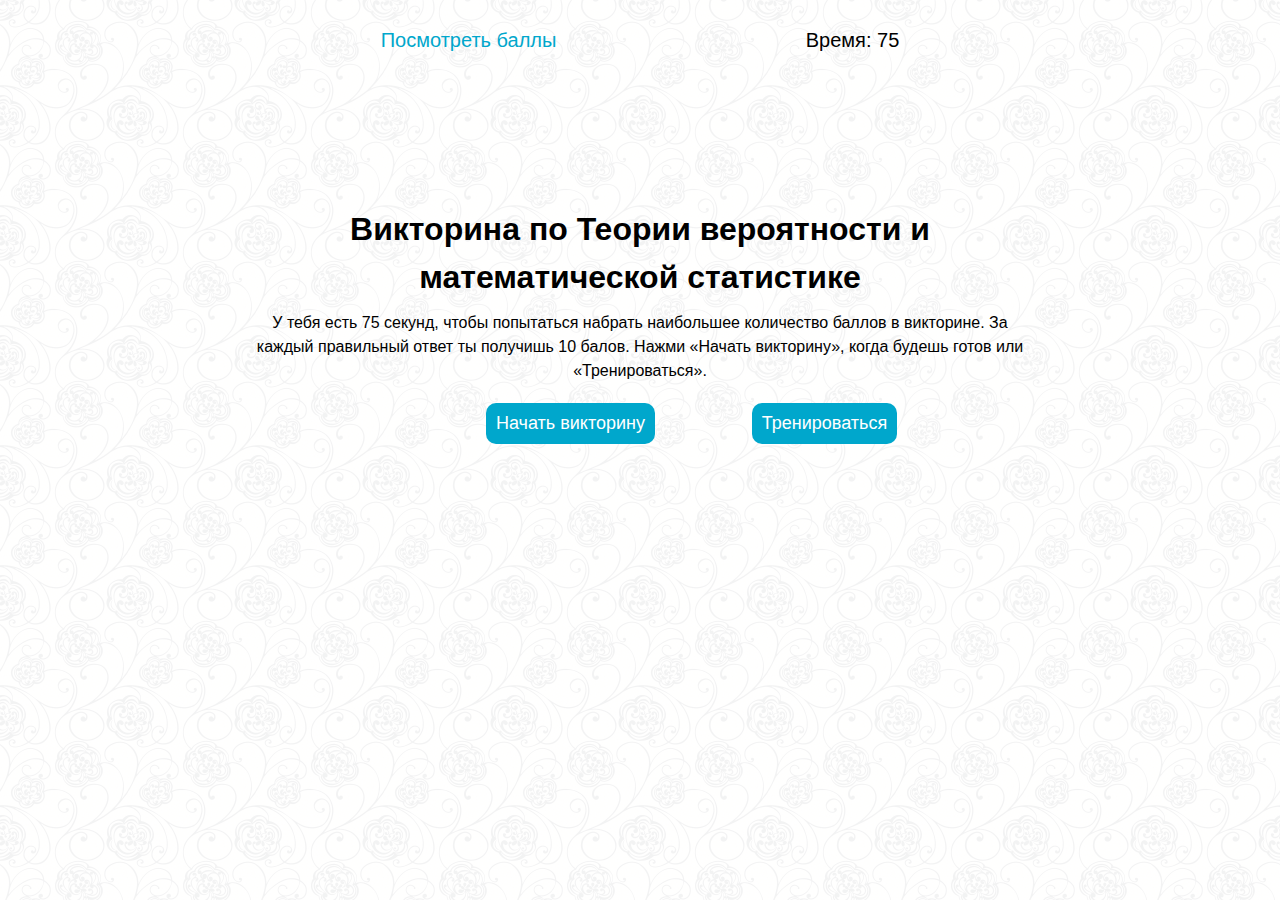
<file: index.html>
<!DOCTYPE html>
<html lang="en">

<head>
    <meta charset="UTF-8" />
    <meta name="viewport" content="width=device-width, initial-scale=1.0" />
    <meta http-equiv="X-UA-Compatible" content="ie=edge" />
    <title>Timed Coding Quiz</title>
    <link rel="stylesheet" href="./style/style.css" />
</head>

<body>
    <header>
        <div class="scores">
            <a id="highscores-link">Посмотреть баллы</a>
        </div>
        <div id="timer" class="timer">
            Время: 75
        </div>
    </header>

    <section id="start-container" class="start-quiz">
        <h1>Викторина по Теории вероятности и математической статистике</h1>
        <p>
            У тебя есть 75 секунд, чтобы попытаться набрать наибольшее количество баллов в викторине.

За каждый правильный ответ ты получишь 10 балов.

 Нажми «Начать викторину», когда будешь готов или «Тренироваться».
        </p>
        <div class="controls">
            <button id="start-btn" class="start-btn">Начать викторину</button>
            <a href="pageQuiz.html"><button>Тренироваться</button></a>
        </div>
    </section>

    <section id="question-container" class="hide">
        <h1 id="question">Question</h1>
        <div id="answer-buttons" class="btn-grid">
            <button class="btn">Answer 1</button>
            <button class="btn">Answer 2</button>
            <button class="btn">Answer 3</button>
            <button class="btn">Answer 4</button>
        </div>
        <h2 id="check-answer" class="correct-wrong hide"></h2>
        <div class="controls">
            <button id="next-btn" class="next-btn hide">Следующий</button>
        </div>
    </section>

    <section id="score-container" class="hide">
        <form id="submit-form">
            <h3 id="your-score"></h3>
            <div>
                <label id="initials-label">
                    Введите свое имя, чтобы сохранить счет:</label>
            </div>
            <div>
                <input type="text" id="initials-field" maxlength="3" placeholder="Введите свое имя" />
            </div>
            <div>
                <button id="submit-btn">Отправить</button>
            </div>
        </form>
    </section>

    <section id="highscores" class="highscores-container hide">
        <div id="high-scores">
            <h1 class="centered">Счет</h1>
            <div id="highscore" class="highscore highscore-list">
            </div>
            <div class="controls">
                <button id="restart-btn">Начать занаво</button>
                <button id="clear-btn">Очистить</button>
            </div>
        </div>
        
    </section>

    <script src="./code/questions.js"></script>
    <script src="./code/logic.js"></script>
</body>

</html>
</file>
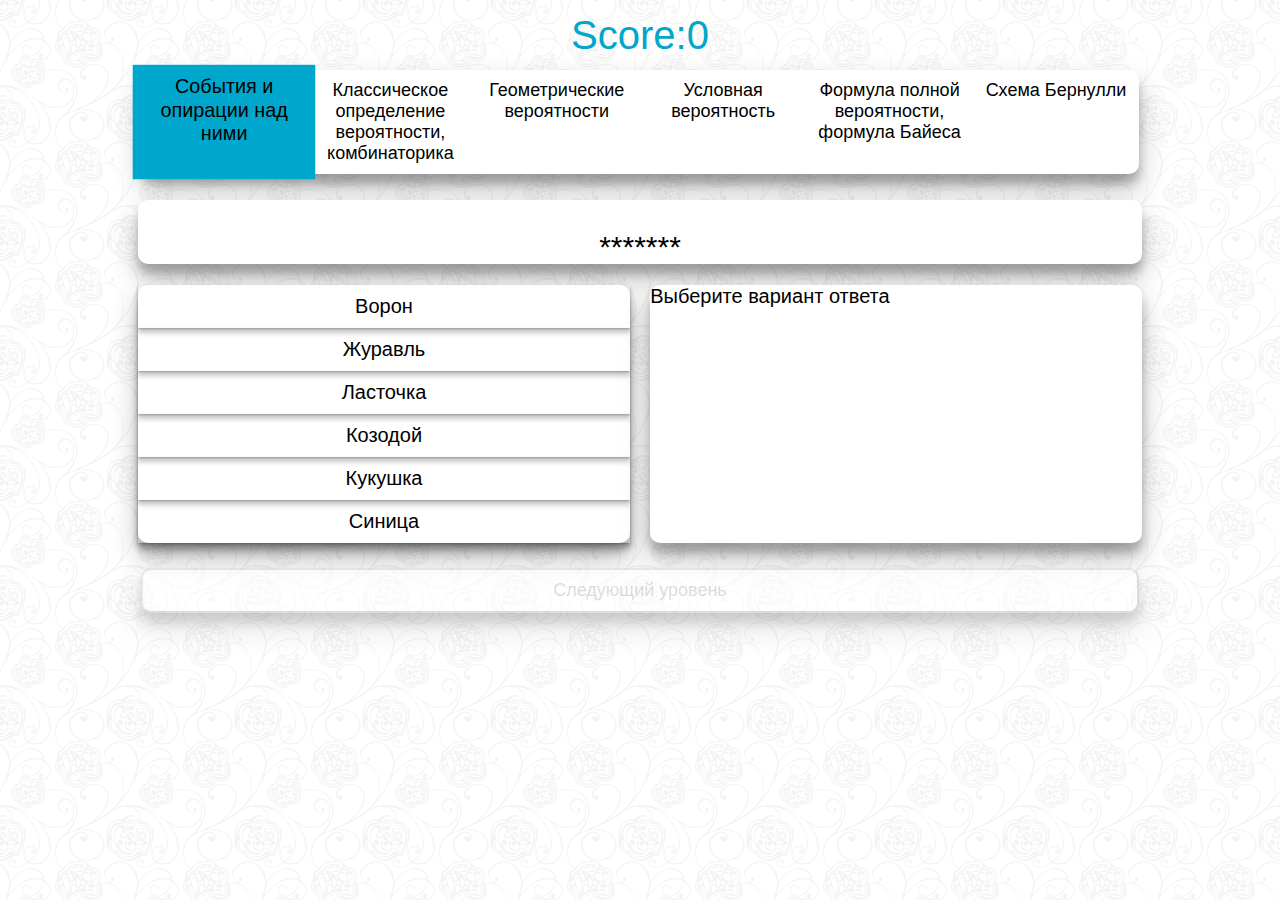
<file: pageQuiz.html>
<!DOCTYPE html>
<html lang="en">
<head>
    <meta charset="UTF-8">
    <meta http-equiv="X-UA-Compatible" content="IE=edge">
    <meta name="viewport" content="width=device-width, initial-scale=1.0">
    <link rel="stylesheet" href="style/pageQuiz.css">
    <title>Document</title>
</head>
<body>
    <header class="header"> 
        <div class="logo__box">
            <div class="score">Score: <span class="count">0</span></div>
        </div>
        <div class="header__box">
            <div class="header__page">События и опирации над ними</div>
            <div class="header__page">Классическое определение вероятности, комбинаторика</div>
            <div class="header__page">Геометрические вероятности</div>
            <div class="header__page">Условная вероятность</div>
            <div class="header__page">Формула полной вероятности, формула Байеса</div>
            <div class="header__page">Схема Бернулли</div>
        </div>
    </header>

    <main class="main">
        <div class="quastion">
            <div >
                <div class="nameBird"></div>
            </div>
        </div>
        <div class="answer__box">
            <div class="answers"></div>
            <div class="answer"></div>
        </div>
    </main>

    <main class="main_modal">
        <div >
           Ваш результат: <span class="quastion_result">0</span>
        </div>
        <div class="button"></div>
    </main>

    <footer class="footer">
        <button class="footer__button">Следующий уровень</button>
    </footer>
    <audio id="sound" src="pr.ogg"></audio>
    <audio id="sound2" src="nepr.mp3"></audio>
    <script src="code/bd.js"></script>
    <script src="code/pageQuiz.js"></script>
</body>
</html>
</file>
<file: style/pageQuiz.css>
/*  HEADER  */
* {
    margin: 0 auto;
}

:root {
    background: url(../fon/fon.png);
}

.logo__box,
.score {
    padding: 0.5%;
    color: #00a7cc;
    display: flex;
    font-family: 'Gill Sans', 'Gill Sans MT', Calibri, 'Trebuchet MS', sans-serif;
    font-size: 40px;
    font-weight: 300;
}

.logo {
    width: 48%;
    border-radius: 10px;
}

.header__box {
    background-color: white;
    box-shadow: 0 14px 28px rgba(0,0,0,0.25), 0 10px 10px rgba(0,0,0,0.22);
    display: flex;
    border-radius: 10px;
    width: 78%;
    margin-left: 11%;
    font-family: 'Gill Sans', 'Gill Sans MT', Calibri, 'Trebuchet MS', sans-serif;
    font-size: 18px;
    font-weight: 200;
}

.header__page {
    margin: 0px;
    width: 16.667%;
    padding: 10px;
    text-align: center;
}

/*  MAIN  */

.main {
    width: 80%;
    height: 40%;
    margin-top: 2%;
    display: block;
}

.quastion {
    background-color: white;
    width: 98%;
    border-radius: 10px;
    font-family: 'Gill Sans', 'Gill Sans MT', Calibri, 'Trebuchet MS', sans-serif;
    font-size: 18px;
    font-weight: 200;
    display: flex;
    box-shadow: 0 14px 28px rgba(0,0,0,0.25), 0 10px 10px rgba(0,0,0,0.22);
}

.answer__box,
.ans__box  {
    display: flex;
}

.answer,
.answers {
    width: 48%;
    background-color: white;
    margin-top: 2%;
    border-radius: 10px;
    font-family: 'Gill Sans', 'Gill Sans MT', Calibri, 'Trebuchet MS', sans-serif;
    font-size: 20px;
    font-weight: 400;
    box-shadow: 0 14px 28px rgba(0,0,0,0.25), 0 10px 10px rgba(0,0,0,0.22);
  
}


.option {
    text-align: center;
    padding: 10px;
    box-shadow: 0 1px 2px rgba(0,0,0,0.25), 0 5px 5px rgba(0,0,0,0.22);
}

.option.correct {
    color:#6b8e23;
}


.option.incorrect {
    color:rgb(220, 56, 56);
}

.nameBird {
    font-size: 30px;
    padding-top: 30px;
    text-align: center;
}

.headBird {
    border-radius: 10px;
    margin: 10px;
}

.active {
   background-color: #00a7cc;
   transform: scale(1.1, 1.1);
}

.inactive {
    background-color: white;
    transform: scale(1, 1);
    border-radius: 10px;
}

.nameSpecies {
    text-align: center;
    margin-top: 10%;
}

.imgBird {
    border-radius: 10px;
    margin: 10px;
}

.discription {
    margin: 5px;
    font-size: 17px;
}

.main_modal {
    width: 78%;
    height: 30%;
    font-size: 45px;
    background-color: white;
    text-align: center;
    display: none;
    margin-top: 2%;
}

.game_again {
    background-color: white;
    width: 15%;
    height: 5%;
}

.game_again:hover {
    background-color: white;
    width: 17%;
    height: 7%;
}

.birdAudio {
    width: 150px;
    height: 20px;
    margin-top: 4%;
}

/*  FOOTER  */

.footer__button {
    font-family: 'Gill Sans', 'Gill Sans MT', Calibri, 'Trebuchet MS', sans-serif;
    font-size: 18px;
    font-weight: 200;
    background-color: white;
    width: 78%;
    text-align: center;
    margin-top: 2%;
    margin-left: 11%;
    border-radius: 10px;
    padding: 10px;
    box-shadow: 0 14px 28px rgba(0,0,0,0.25), 0 10px 10px rgba(0,0,0,0.22);
}


.footer__button:disabled {
    opacity: 0.5;
}

.game_again a {
    text-decoration: none;
    color: black;
}
</file>
<file: style/style.css>
/* Normalize styling */
* {
  margin: 0 auto;
  padding: 0;
  box-sizing: border-box;
}

:root {
  background: url(../fon/fon.png);
  --primary-color: #00a7cc;
  --secondary-color: #00a7cc;
  --tertiary-color: #aaaaaa;
  --white-color: #ffffff;
  --correct-color: #6b8e23;
  --uncorrect-color: rgb(220, 56, 56);
}

#uncorrect {
  background-color: var(--uncorrect-color);
}

body {
  font-family: Arial, Helvetica, sans-serif;
  line-height: 1.5;
  width: 60%;
  margin: 0 auto;
}

a {
  text-decoration: none;
}

.centered {
  text-align: center;
}

/* Header */
header {
  display: flex;
  flex-wrap: wrap;
  justify-content: space-between;
  margin: 25px 0;
}

.scores a,
.timer {
  font-size: 20px;
}

.scores a {
  color: var(--secondary-color);
  cursor: pointer;
}

.scores a:hover {
  color: var(--tertiary-color);
}

/* Start Quiz */
.start-quiz {
  text-align: center;
  margin-top: 150px;
}

h1 {
  margin-bottom: 10px;
}

h2 {
  color: var(--tertiary-color);
  border-top: 1px solid var(--tertiary-color);
  margin: 20px 0;
  font-style: italic;
  text-align: center;
}

/* Buttons */
#question-container {
  background-color: #ffffff;
  padding: 20px;
  box-shadow: 0 14px 28px rgba(0,0,0,0.25), 0 10px 10px rgba(0,0,0,0.22);
}

.btn-grid {
  
  width: 80%;
  display: grid;
  margin: 20px 10% 0 10%;
}

button {
  font-family: Arial, Helvetica, sans-serif;
  border: none;
  width: auto;
  overflow: visible;
  padding: 10px;
  background-color: var(--primary-color);
  border-radius: 10px;
  font-size: large;
  margin: 10px;
  color: var(--white-color);
  cursor: pointer;
}

button:hover {
  background-color: var(--secondary-color);
}

.hide {
  display: none;
}

.btn.correct {
  background-color: var(--correct-color);
}



.btn.wrong {
  background-color: var(--tertiary-color);
}

/* Wrapper for buttons */
.controls {
  display: flex;
  justify-content: center;
  align-items: center;
  margin: 10px 40px 10px 220px;
}

/* Enter your initial */
input[type="text"] {
  padding: 10px;
  margin: 8px 0;
  border: 1px solid var(--tertiary-color);
  border-radius: 4px;
  box-sizing: border-box;
}

/* Highscores Page */
.highscore {
  display: flex;
  flex-wrap: wrap;
  text-align: center;
}

.name-div,
.score-div {
  flex: 1 35%;
  padding: 10px 0;
  border: 1px solid var(--correct-color);
}

.next-btn {
  width: 20%;
}

#submit-form {
  text-align: center;
  font-size: 20px;
  line-height: 2.5;
  background-color: #ffffff;
  box-shadow: 0 14px 28px rgba(0,0,0,0.25), 0 10px 10px rgba(0,0,0,0.22);
}


/*** MEDIA QUERY FOR MOBILE PHONES AND SMALLER ***/
/* this will be applied on any screen smaller than 575px */
@media screen and (max-width: 575px) {
  .btn-grid {
    grid-template-columns: repeat(1, auto);
    gap: 0;
    margin: 0;
  }
}
</file>
